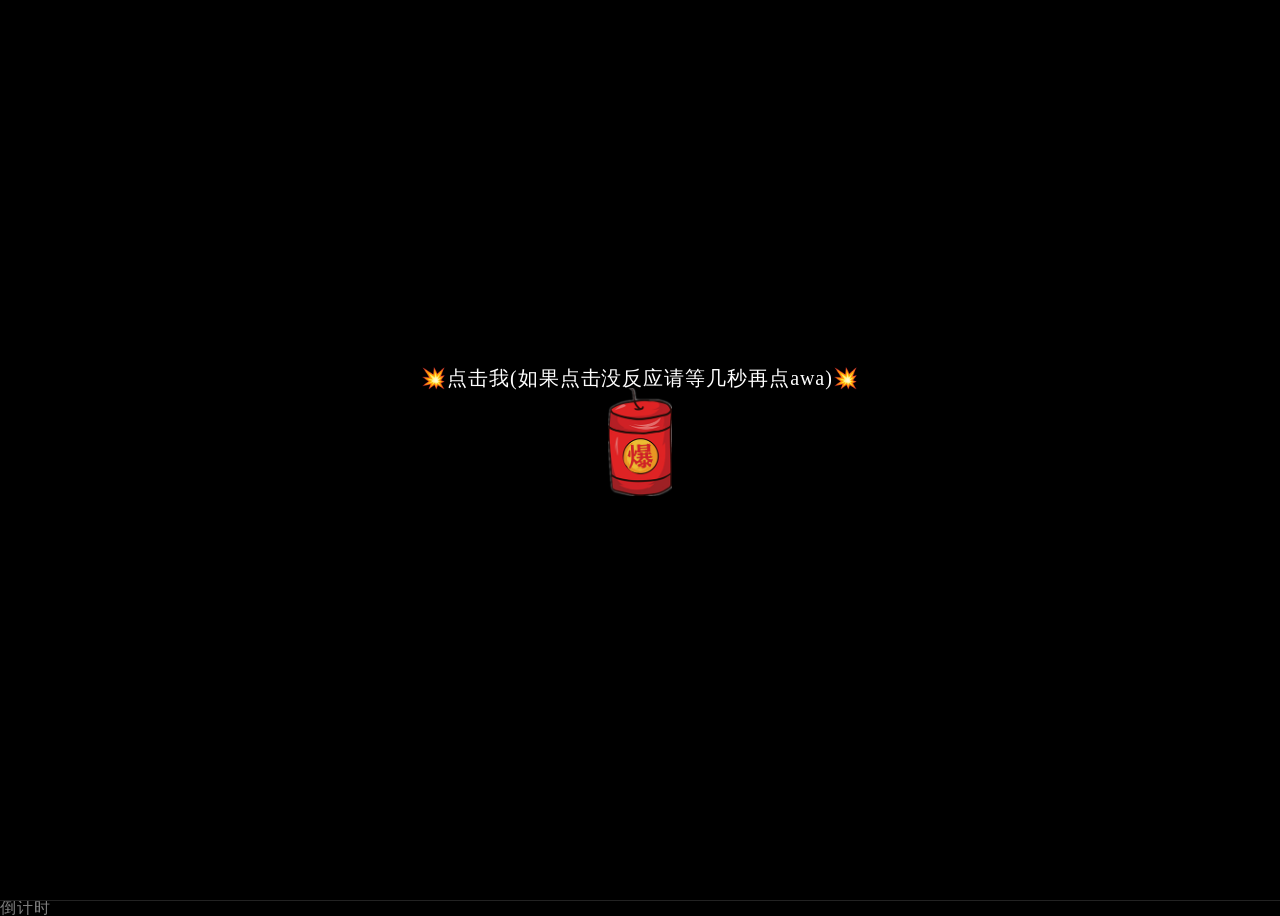
<file: 2023/index.html>
<!DOCTYPE html>
<html lang="en">

<head>
    <meta name="360-analysis-id" content="2w1j1d382x352p2s">
    <meta charset="utf-8">
    <style type="text/css">
	p{font-weight:bold;}
	p{font-weight:1000;}
	p{font-size:48px;}
	p{font-family:"楷体";}
	</style>
    <title>跨年快乐</title>
    <meta name="viewport" content="width=device-width, initial-scale=1, user-scalable=no">
    <meta name="mobile-web-app-capable" content="yes">
    <meta name="apple-mobile-web-app-capable" content="yes">
    <meta name="theme-color" content="#000000">
    <meta name="msapplication-TileColor" content="#000000">
    <link href="files/css/main.css" rel="stylesheet">
    <script src="files/js/jquery.min.js" type="text/javascript"></script>
    <script>
        var shouci = true;
        console.log(shouci);

        function bodyPlayMusic() {
            if (shouci) {
                shouci = false;
                audio.play();
                console.log(shouci);
            }
        };
    </script>
</head>
<!-- onclick="bodyPlayMusic()" -->

<body>

    <audio id="audioDom" src="https://download.kstore.space/download/2719/newyear/files/audio.mp3" preload="auto" loop="loop"></audio>

    <div id="yhBtn" style="position:fixed;top:0;left:0;width:100%;height:100%;z-index:999;display:flex;flex-direction:column;justify-content:center;align-items:center;color:#fff ; font-size:20px    ">
        <p>💥点击我(如果点击没反应请等几秒再点awa)💥</p>
        <img style="width:64px;margin-bottom:36px " src="files/boom.png">
    </div>

    <div style="height: 0; width: 0; position: absolute; visibility: hidden;">
        <svg xmlns="http://www.w3.org/2000/svg">
            <symbol id="icon-play" viewBox="0 0 24 24">
                <path d="M8 5v14l11-7z"></path>
            </symbol>
            <symbol id="icon-pause" viewBox="0 0 24 24">
                <path d="M6 19h4V5H6v14zm8-14v14h4V5h-4z"></path>
            </symbol>
            <symbol id="icon-close" viewBox="0 0 24 24">
                <path d="M19 6.41L17.59 5 12 10.59 6.41 5 5 6.41 10.59 12 5 17.59 6.41 19 12 13.41 17.59 19 19 17.59 13.41 12z">
                </path>
            </symbol>
            <symbol id="icon-settings" viewBox="0 0 24 24">
                <path d="M19.43 12.98c.04-.32.07-.64.07-.98s-.03-.66-.07-.98l2.11-1.65c.19-.15.24-.42.12-.64l-2-3.46c-.12-.22-.39-.3-.61-.22l-2.49 1c-.52-.4-1.08-.73-1.69-.98l-.38-2.65C14.46 2.18 14.25 2 14 2h-4c-.25 0-.46.18-.49.42l-.38 2.65c-.61.25-1.17.59-1.69.98l-2.49-1c-.23-.09-.49 0-.61.22l-2 3.46c-.13.22-.07.49.12.64l2.11 1.65c-.04.32-.07.65-.07.98s.03.66.07.98l-2.11 1.65c-.19.15-.24.42-.12.64l2 3.46c.12.22.39.3.61.22l2.49-1c.52.4 1.08.73 1.69.98l.38 2.65c.03.24.24.42.49.42h4c.25 0 .46-.18.49-.42l.38-2.65c.61-.25 1.17-.59 1.69-.98l2.49 1c.23.09.49 0 .61-.22l2-3.46c.12-.22.07-.49-.12-.64l-2.11-1.65zM12 15.5c-1.93 0-3.5-1.57-3.5-3.5s1.57-3.5 3.5-3.5 3.5 1.57 3.5 3.5-1.57 3.5-3.5 3.5z">
                </path>
            </symbol>
            <symbol id="icon-sound-on" viewBox="0 0 24 24">
                <path d="M3 9v6h4l5 5V4L7 9H3zm13.5 3c0-1.77-1.02-3.29-2.5-4.03v8.05c1.48-.73 2.5-2.25 2.5-4.02zM14 3.23v2.06c2.89.86 5 3.54 5 6.71s-2.11 5.85-5 6.71v2.06c4.01-.91 7-4.49 7-8.77s-2.99-7.86-7-8.77z">
                </path>
            </symbol>
            <symbol id="icon-sound-off" viewBox="0 0 24 24">
                <path d="M16.5 12c0-1.77-1.02-3.29-2.5-4.03v2.21l2.45 2.45c.03-.2.05-.41.05-.63zm2.5 0c0 .94-.2 1.82-.54 2.64l1.51 1.51C20.63 14.91 21 13.5 21 12c0-4.28-2.99-7.86-7-8.77v2.06c2.89.86 5 3.54 5 6.71zM4.27 3L3 4.27 7.73 9H3v6h4l5 5v-6.73l4.25 4.25c-.67.52-1.42.93-2.25 1.18v2.06c1.38-.31 2.63-.95 3.69-1.81L19.73 21 21 19.73l-9-9L4.27 3zM12 4L9.91 6.09 12 8.18V4z">
                </path>
            </symbol>
        </svg>
    </div>

    <!-- App -->
    <div class="container">
        <div class="loading-init">
            <div class="loading-init__header"></div>
            <div class="loading-init__status"></div>
        </div>
        <div class="stage-container remove">
            <div class="page_two hide">
                <div id="text" style="display:none;"><p>倒计时<br><br>还有<span id="time"></span><br><span id="text1"></span><br>彩蛋:点击屏幕任意地方即可放烟花<br><br><br><span id="copyright"></span></p></div>
                <div class="type_words" id="contents" style="font-size:1.15rem;line-height:1.5rem;"></div>
            </div>
            <div class="canvas-container">
                <canvas id="trails-canvas"></canvas>
                <canvas id="main-canvas"></canvas>
            </div>

            <div class="menu hide">
                <div class="menu__inner-wrap">

                    <div class="menu__header">设置</div>

                    <form>
                        <div class="form-option form-option--select">
                            <label class="shell-type-label">烟花类型</label>
                            <select class="shell-type"></select>
                        </div>
                        <div class="form-option form-option--select">
                            <label class="shell-size-label">烟花大小</label>
                            <select class="shell-size"></select>
                        </div>
                        <div class="form-option form-option--select">
                            <label class="quality-ui-label">画质</label>
                            <select class="quality-ui"></select>
                        </div>
                        <div class="form-option form-option--select">
                            <label class="sky-lighting-label">天空照明</label>
                            <select class="sky-lighting"></select>
                        </div>
                        <div class="form-option form-option--select">
                            <label class="scaleFactor-label">规模</label>
                            <select class="scaleFactor"></select>
                        </div>
                        <div class="form-option form-option--checkbox">
                            <label class="auto-launch-label">自动发射</label>
                            <input class="auto-launch" type="checkbox">
                        </div>
                        <div class="form-option form-option--checkbox form-option--finale-mode">
                            <label class="finale-mode-label">结局模式</label>
                            <input class="finale-mode" type="checkbox">
                        </div>
                        <div class="form-option form-option--checkbox">
                            <label class="hide-controls-label">隐藏控制器</label>
                            <input class="hide-controls" type="checkbox">
                        </div>
                        <div class="form-option form-option--checkbox form-option--fullscreen">
                            <label class="fullscreen-label">全屏</label>
                            <input class="fullscreen" type="checkbox">
                        </div>
                        <div class="form-option form-option--checkbox">
                            <label class="long-exposure-label">打开快门</label>
                            <input class="long-exposure" type="checkbox">
                        </div>
                    </form>
                </div>
            </div>
        </div>
        <div class="help-modal">
            <div class="help-modal__overlay"></div>
            <div class="help-modal__dialog">
                <div class="help-modal__header"></div>
                <div class="help-modal__body"></div>
                <button type="button" class="help-modal__close-btn">关闭</button>
            </div>
        </div>
    </div>

    <script src="files/jump.js"></script><!--!‬‏‬‫‭‫‫‬‫‭‫‬‬‏‭‭‪‏‬‎‫‬‎‎-->

    <!-- partial -->
    <script src="files/js/fscreen%401.0.1.js"></script><!--!‬‏‬‫‭‫‫‬‫‭‫‬‬‏‭‭‪‏‬‎‫‬‎‎-->
    <script src="files/js/Stage%400.1.4.js"></script><!--!‬‏‬‫‭‫‫‬‫‭‫‬‬‏‭‭‪‏‬‎‫‬‎‎-->
    <script src="files/js/MyMath.js"></script><!--!‬‏‬‫‭‫‫‬‫‭‫‬‬‏‭‭‪‏‬‎‫‬‎‎-->
    <script src="files/js/script.js"></script><!--!‬‏‬‫‭‫‫‬‫‭‫‬‬‏‭‭‪‏‬‎‫‬‎‎-->

    <script>
        function musicPlay(isPlay) {
            var media = document.querySelector('#audioDom');
            if (isPlay && media.paused) {
                media.play();
            }
            if (!isPlay && !media.paused) {
                media.pause();
            }
        }

        function musicInBrowserHandler() {
            setTimeout(function() {
                musicPlay(true)
            }, 0)
        }
        document.body.addEventListener('touchstart', musicInBrowserHandler);
        $('#yhBtn').click(e => {
            $('#yhBtn').hide()
            setTimeout(() => {
                start()
                fireworks();
            }, 1600) // 
            setTimeout(() => {
                function audioAutoPlay() {
                    var audio = document.getElementById('audioDom');
                    audio.play();
                }
                audioAutoPlay();
            }, 800) // 
            console.log(updateConfig({
                autoLaunch: true
            }));
        })

        function fireworks() {
            $('.page_one').addClass('hide');
            $('.page_two').removeClass('hide');
        }

        function start() {
            let str = $("#text").html(); //"于我而言，你是最好且是唯一"
            let str_ = ''
            let i = 0
            let content = document.getElementById('contents')
            let timer = setInterval(() => {
                if (str_.length < str.length) {
                    str_ += str[i++]
                    content.innerHTML = '<p>' + str_ + '<span class="xx" style="opacity: 1;    color: white;">∎</span></p>' //打印时加光标
                } else {
                    clearInterval(timer)
                    content.innerHTML = '<p>' + str_ + '</p>'
                }
            }, 100)
        }

        $(function() {
            $.get("https://ai8.top/api/addViews?id=1016432");
        });
    </script><!--!‬‏‬‫‭‫‫‬‫‭‫‬‬‏‭‭‪‏‬‎‫‬‎‎-->

    <script>
        var _hmt = _hmt || [];
        (function() {
            var hm = document.createElement("script");
            hm.src = "https://hm.baidu.com/hm.js?c314395e62fb55e30828e0ea8cca8b3a";
            var s = document.getElementsByTagName("script")[0];
            s.parentNode.insertBefore(hm, s);
        })();
    </script>
<script>
		function time() {
    window.setTimeout("time()", 1000);
    var seconds = 1000
    var minutes = seconds * 60
    var hours = minutes * 60
    var days = hours * 24
    var years = days * 365
    var today = new Date()
    var todayYear = today.getFullYear()
    var newYear=todayYear+1
    var lastYear=todayYear-1
    var todayMonth = today.getMonth() + 1
    var todayDate = today.getDate()
    var todayHour = today.getHours()
    var todayMinute = today.getMinutes()
    var todaySecond = today.getSeconds()
    var t1 = Date.UTC(newYear, 1, 1, 0, 00, 00)
    var t2 = Date.UTC(todayYear, todayMonth, todayDate, todayHour, todayMinute, todaySecond)
    var diff = t1 - t2
    var diff2 = t2-t1
    var diffYears = Math.floor(diff / years)
    var diffDays = Math.floor((diff / days) - diffYears * 365)
    var diffHours = Math.floor((diff - (diffYears * 365 + diffDays) * days) / hours)
    var diffMinutes = Math.floor((diff - (diffYears * 365 + diffDays) * days - diffHours * hours) / minutes)
    var diffSeconds = Math.floor((diff - (diffYears * 365 + diffDays) * days - diffHours * hours - diffMinutes *
        minutes) / seconds)
    var diff2Years = Math.floor(diff2 / years)
    var diff2Days = Math.floor((diff2 / days) - diff2Years * 365)
    var diff2Hours = Math.floor((diff2 - (diff2Years * 365 + diff2Days) * days) / hours)
    var diff2Minutes = Math.floor((diff2 - (diff2Years * 365 + diff2Days) * days - diff2Hours * hours) / minutes)
    var diff2Seconds = Math.floor((diff2 - (diff2Years * 365 + diff2Days) * days - diff2Hours * hours - diff2Minutes *
        minutes) / seconds)
     if(todayMonth==1){if(todayDate==1){document.getElementById("text1").innerHTML =  "现在是1月1日,祝你"+todayYear+"新年快乐！"}}
     else{document.getElementById("text1").innerHTML =  "提前祝你"+newYear+"新年快乐"}
     document.getElementById("time").innerHTML =  diffDays + "天" + diffHours + "小时" + diffMinutes + "分钟" + diffSeconds + "秒"+newYear
     if(todayMonth==12){document.getElementById("copyright").innerHTML ="Copyright © 2022-"+newYear+" Core Studio. All rights reserved."}
     else{document.getElementById("copyright").innerHTML ="Copyright © 2022-"+todayYear+" Core Studio. All rights reserved."}
}
time()
</script>
倒计时

</body>

</html>
</file>
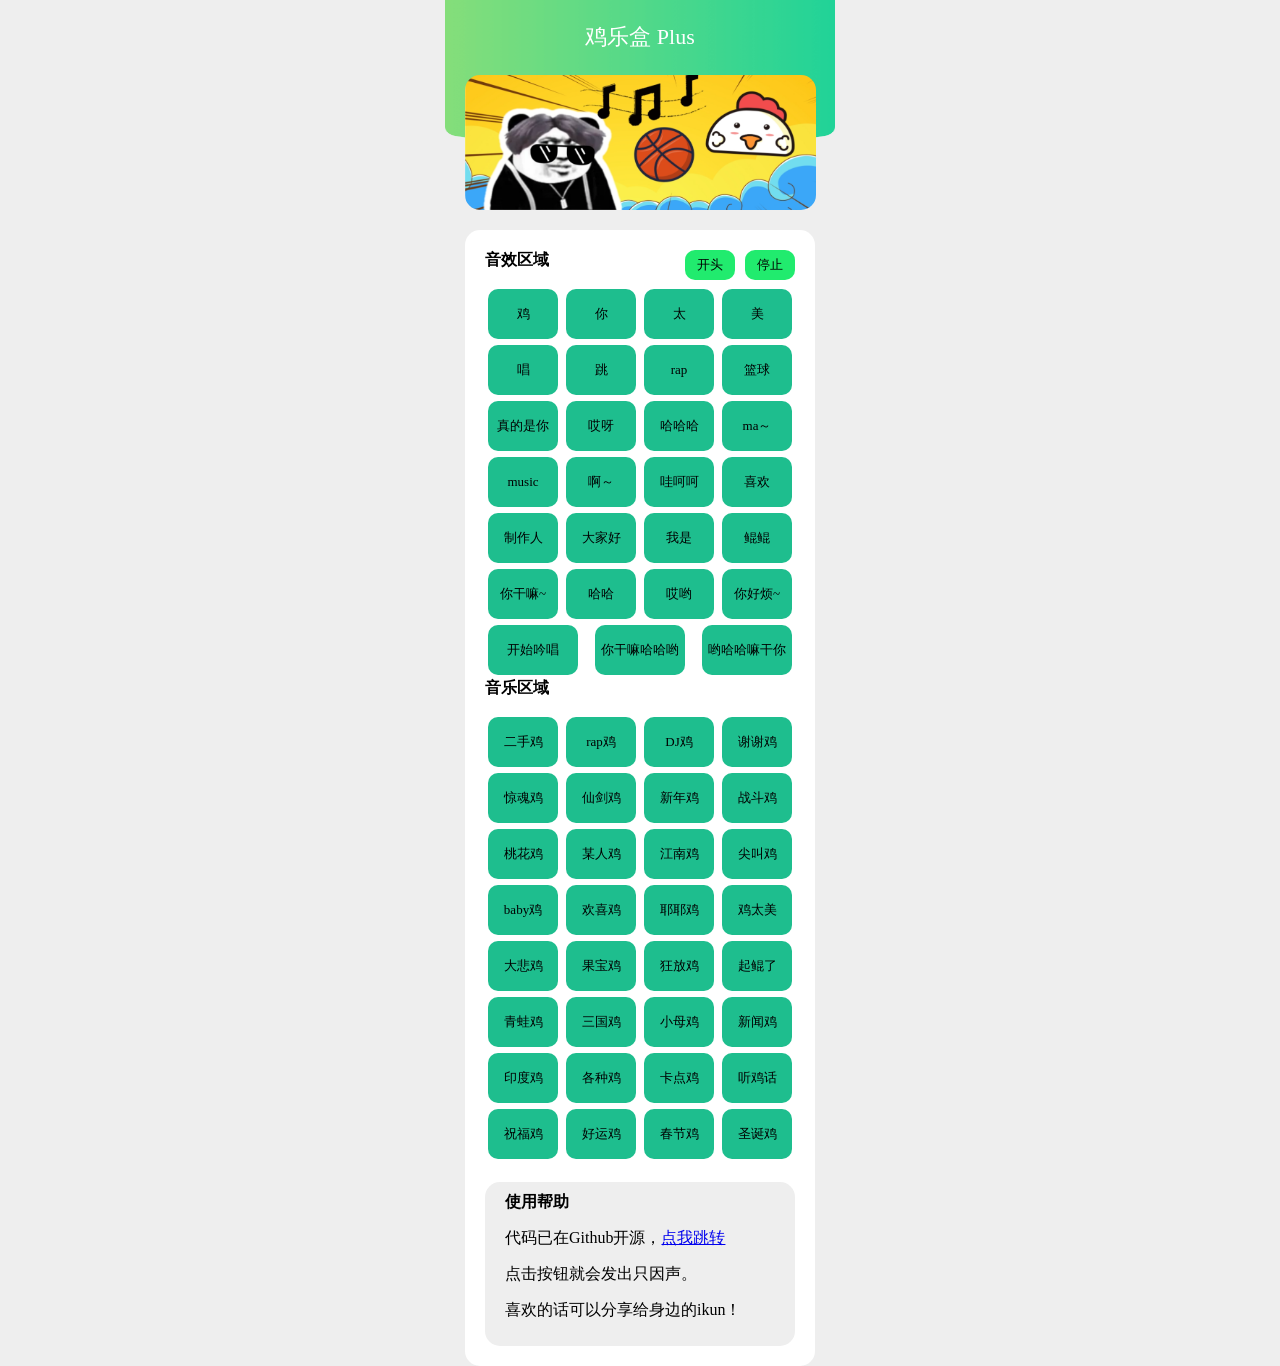
<file: ikun/index.html>
<!DOCTYPE html>
<!--Copied by Bazhan.Wang,Modify by RuoYu(github.com/lyryblog)-->
<head>
    <meta http-equiv="X-UA-Compatible" content="IE=edge">
    <link rel="stylesheet" href="">
    <link rel="shortcut icon" href="./favicon.ico" type="image/x-icon">
    <meta name="viewport" content="width=device-width, initial-scale=1.0,maximum-scale=1.0,user-scalable=1">
    <link rel="stylesheet" href="css/style.css">
    <title>鸡乐盒 Plus</title>
    <style>
        * {
            margin: 0;
            padding: 0
        }

        body {
            background-color: #eee;
            font-family: 微软雅黑
        }

        .clearfix:before,
        .clearfix:after {
            content: "
            "
            ;
            display: table
        }

        .clearfix:after {
            clear: both
        }
    </style>
</head>

<body>
    <div id="main">
        <div class="top">
            <div class="name">鸡乐盒 Plus</div>
            <div class="bg1"></div>
            <div class="bg2"></div>
            <div class="ji "></div>
        </div>
        <div class="ctrl ">
            <div class="gongneng"><span>音效区域</span>
                <div class="s">
                    <div class="s1">开头</div>
                    <div class="s2">停止</div>
                </div>
            </div>
            <ul class="jj">
                <li m="j">鸡</li>
                <li m="n">你</li>
                <li m="t">太</li>
                <li m="m">美</li>
                <li m="唱">唱</li>
                <li m="跳">跳</li>
                <li m="rp">rap</li>
                <li m="lq">篮球</li>
                <li m="哇真的是你">真的是你</li>
                <li m="哎呀">哎呀</li>
                <li m="哈哈哈">哈哈哈</li>
                <li m="ma">ma～</li>
                <li m="mck">music</li>
                <li m="啊～">啊～</li>
                <li m="哇呵呵">哇呵呵</li>
                <li m="喜欢">喜欢</li>
                <li m="qm">制作人</li>
                <li m="djh">大家好</li>
                <li m="ws">我是</li>
                <li m="坤坤">鲲鲲</li>
                <li m="ngm">你干嘛~</li>
                <li m="hh">哈哈</li>
                <li m="ay">哎哟</li>
                <li m="nhf">你好烦~</li>
                <li m="jntm" class="sange">开始吟唱</li>
                <li m="ngmhhy" class="sange">你干嘛哈哈哟</li>
                <li m="yhhmgn" class="sange">哟哈哈嘛干你</li>
   
              <div class="gongneng"><span>音乐区域</span></div>
              
                <li m="esj">二手鸡</li>
                <li m="rup">rap鸡</li>
                <li m="djj">DJ鸡</li>
                <li m="xxj">谢谢鸡</li>
                <li m="jhj">惊魂鸡</li>
                <li m="xjj">仙剑鸡</li>
                <li m="xnj">新年鸡</li>
                <li m="zdj">战斗鸡</li>
                <li m="thj">桃花鸡</li>
                <li m="mrj">某人鸡</li>
                <li m="jnj">江南鸡</li>
                <li m="jjj">尖叫鸡</li>
                <li m="bbj">baby鸡</li>
                <li m="hxj">欢喜鸡</li>
                <li m="yyj">耶耶鸡</li>
                <li m="jtm">鸡太美</li>
                <li m="大悲鸡">大悲鸡</li>
                <li m="果宝鸡">果宝鸡</li>
                <li m="狂放鸡">狂放鸡</li>
                <li m="起鲲了">起鲲了</li>
                <li m="青蛙鸡">青蛙鸡</li>
                <li m="三国鸡">三国鸡</li>
                <li m="小母鸡">小母鸡</li>
                <li m="新闻鸡">新闻鸡</li>
                <li m="印度鸡">印度鸡</li>
                <li m="各种鸡">各种鸡</li>
                <li m="卡点鸡">卡点鸡</li>
                <li m="听鸡话">听鸡话</li>
                <li m="祝福鸡">祝福鸡</li>
                <li m="好运鸡">好运鸡</li>
                <li m="春节鸡">春节鸡</li>
                <li m="圣诞鸡">圣诞鸡</li>
            </ul>
            <div class="help">
            <div class="title">使用帮助</div>
                <ul>
                    <li>代码已在Github开源，<a href="https://github.com/lyryblog/ikun-home">点我跳转</a></li>
                    <li>点击按钮就会发出只因声。</li>
                    <li>喜欢的话可以分享给身边的ikun！</li>
                </ul>
            </div>
        </div>
    </div>
    <audio id="audio" src="media/j.mp3" ontrolslist="nodownload" οncοntextmenu="return false" preload="auto"></audio>
    <script src="js/index.js"></script>
</body>
</file>
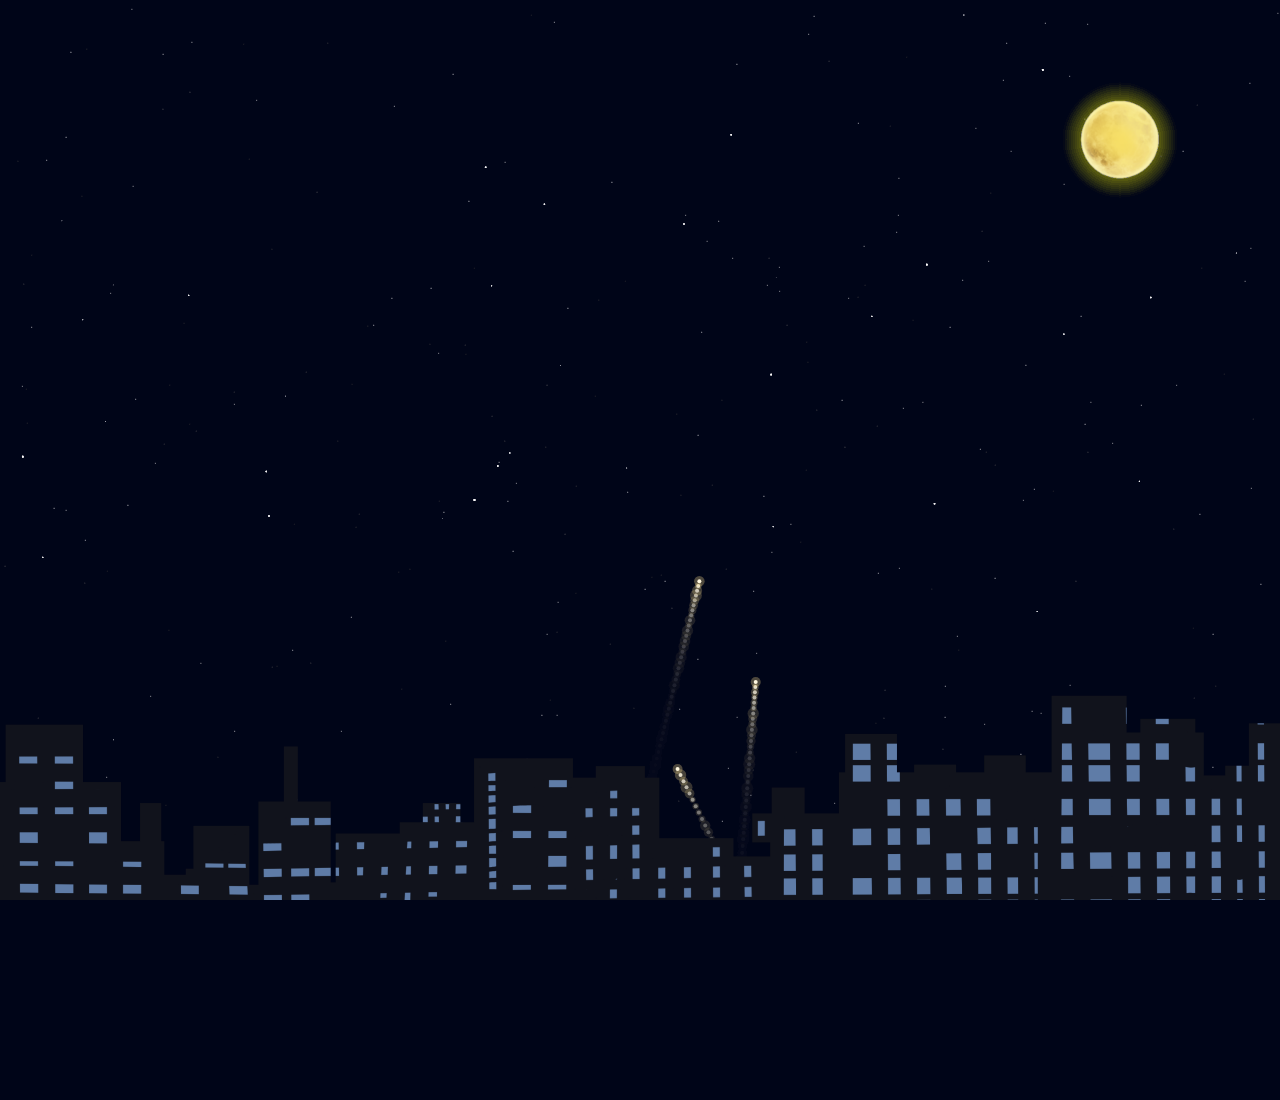
<file: NewYear/index.html>
<!--
 * @Author: Tina Huang
 * @Date: 2022-12-10 21:42:42
 * @LastEditors: Tina Huang
 * @LastEditTime: 2022-12-30 15:05:24
 * @Description: 
-->
<!DOCTYPE html PUBLIC "-//W3C//DTD XHTML 1.0 Transitional//EN" "http://www.w3.org/TR/xhtml1/DTD/xhtml1-transitional.dtd">
<html xmlns="http://www.w3.org/1999/xhtml" xml:lang="en">
  <head>
    <meta http-equiv="Content-Type" content="text/html;charset=UTF-8" />
    <style>
      body {
        margin: 0;
        padding: 0;
        overflow: hidden;
        background-color: rgba(0, 5, 24, 1);
      }

      .city {
        width: 100%;
        position: fixed;
        bottom: 0px;
        z-index: 100;
        z-index: 10;
      }

      .city img {
        width: 100%;
      }

      #labels,
      #extra {
        /* color: rgb(106, 17, 11); */

        color: #daf6ff;
        text-shadow: 0 0 20px #0aafe6, 0 0 20px rgba(10, 175, 230, 0);
        font-weight: bold;
        font-size: 3.8rem;
        position: fixed;
        width: 100vw;
        text-align: center;
        opacity: 0;
        transition: all 0.5s ease-in-out;
        z-index: 100;
        top: 30%;
      }
      #labels.hide {
        opacity: 0;
        transform: scale(1);
      }
      #labels.show,
      #extra.show {
        opacity: 1;
        z-index: 100;
        transform: scale(1.3);
      }
    </style>
    <title>Happy New Year</title>
  </head>
  <body onselectstart="return false">
    <canvas id="cas">浏览器不支持canvas</canvas>
    <div id="labels"></div>
    <div class="city"><img src="./city_2.png" alt="" /></div>
    <img src="./moon.png" alt="" id="moon" style="visibility: hidden" />
    <div id="labels"></div>

    <script>
      let __audio = document.createElement("audio");
      // ❤️ 修改音乐在这里
      __audio.src = "http://music.163.com/song/media/outer/url?id=28828078.mp3";
      __audio.loop = true;
      __audio.volume = 0.6;
      window.onclick = function () {
        __audio.play();
      };
    </script>
    <script>
      let starCount = 1500;
      let starArr = new Array();

      // 💗 ‼️ ‼️ 想要说的话在这里 💗
      const my_labels = [
        "小姐姐",
        "2023快乐",
        "新的一年也要发光发热",
        "健健康康 平安喜乐 顺心如意",
      ];
      const shapes = [
        // "img$http://www.html5tricks.com/wp-content/uploads/2015/03/html5-canvas-drag-tree.png"
      ];
      let canvas = document.getElementById("cas");
      let ocas = document.createElement("canvas");
      let octx = ocas.getContext("2d");
      let ctx = canvas.getContext("2d");
      ocas.width = canvas.width = window.innerWidth;
      ocas.height = canvas.height = window.innerHeight;
      let bigbooms = [];

      window.onload = function () {
        initAnimate();

        const labels = document.getElementById("labels");
        for (let i = 0; i < my_labels.length; i++) {
          setTimeout(() => {
            // labels.className = "hide";
            labels.innerHTML = my_labels[i];
            labels.className = "show";
            if (i < my_labels.length - 1) {
              setTimeout(() => {
                labels.className = "hide";
              }, 3000);
            }
          }, 3500 * (i + 1));
        }

        for (let i = 0; i < starCount; i++) {
          let star = new StarMore();
          star.randomColor();
          starArr.push(star);
        }

        showStars();
      };

      function initAnimate() {
        drawBg();

        lastTime = new Date();
        animate();
      }

      let lastTime;
      function animate() {
        ctx.save();
        ctx.globalCompositeOperation = "destination-out";
        ctx.globalAlpha = 0.1;
        ctx.fillRect(0, 0, canvas.width, canvas.height);
        ctx.restore();

        let newTime = new Date();
        if (newTime - lastTime > 200 + (window.innerHeight - 767) / 2) {
          let random = Math.random() * 100 > 2 ? true : false;
          let x = getRandom(canvas.width / 5, (canvas.width * 4) / 5);
          let y = getRandom(50, 200);
          if (random) {
            let bigboom = new Boom(
              getRandom(canvas.width / 3, (canvas.width * 2) / 3),
              2,
              "#FFF",
              { x: x, y: y }
            );
            bigbooms.push(bigboom);
          } else {
            let bigboom = new Boom(
              getRandom(canvas.width / 3, (canvas.width * 2) / 3),
              2,
              "#FFF",
              {
                x: canvas.width / 2,
                y: 200,
              },
              shapes[parseInt(getRandom(0, shapes.length))]
            );
            bigbooms.push(bigboom);
          }
          lastTime = newTime;
        }

        stars.foreach(function () {
          this.paint();
        });

        drawMoon();

        bigbooms.foreach(function (index) {
          let that = this;
          if (!this.dead) {
            this._move();
            this._drawLight();
          } else {
            this.booms.foreach(function (index) {
              if (!this.dead) {
                this.moveTo(index);
              } else if (index === that.booms.length - 1) {
                bigbooms.splice(bigbooms.indexOf(that), 1);
              }
            });
          }
        });

        raf(animate);
      }

      function drawMoon() {
        let moon = document.getElementById("moon");
        let centerX = canvas.width - 200,
          centerY = 100,
          width = 80;
        if (moon.complete) {
          ctx.drawImage(moon, centerX, centerY, width, width);
        } else {
          moon.onload = function () {
            ctx.drawImage(moon, centerX, centerY, width, width);
          };
        }
        let index = 0;
        for (let i = 0; i < 10; i++) {
          ctx.save();
          ctx.beginPath();
          ctx.arc(
            centerX + width / 2,
            centerY + width / 2,
            width / 2 + index,
            0,
            2 * Math.PI
          );
          ctx.fillStyle = "rgba(240,219,120,0.005)";
          index += 2;
          ctx.fill();
          ctx.restore();
        }
      }

      Array.prototype.foreach = function (callback) {
        for (let i = 0; i < this.length; i++) {
          if (this[i] !== null) callback.apply(this[i], [i]);
        }
      };

      let raf =
        window.requestAnimationFrame ||
        window.webkitRequestAnimationFrame ||
        window.mozRequestAnimationFrame ||
        window.oRequestAnimationFrame ||
        window.msRequestAnimationFrame ||
        function (callback) {
          window.setTimeout(callback, 1000 / 10);
        };

      canvas.onclick = function () {
        let x = event.clientX;
        let y = event.clientY;
        let bigboom = new Boom(
          getRandom(canvas.width / 3, (canvas.width * 2) / 3),
          2,
          "#FFF",
          { x: x, y: y }
        );
        bigbooms.push(bigboom);
      };

      let Boom = function (x, r, c, boomArea, shape) {
        this.booms = [];
        this.x = x;
        this.y = canvas.height + r;
        this.r = r;
        this.c = c;
        this.shape = shape || false;
        this.boomArea = boomArea;
        this.theta = 0;
        this.dead = false;
        this.ba = parseInt(getRandom(80, 200));

        let audio = document.getElementsByTagName("audio");
        for (let i = 0; i < audio.length; i++) {
          if (
            audio[i].src.indexOf("shotfire") >= 0 &&
            (audio[i].paused || audio[i].ended)
          ) {
            // audio[i].play();
            break;
          }
        }
      };
      Boom.prototype = {
        _paint: function () {
          ctx.save();
          ctx.beginPath();
          ctx.arc(this.x, this.y, this.r, 0, 2 * Math.PI);
          ctx.fillStyle = this.c;
          ctx.fill();
          ctx.restore();
        },
        _move: function () {
          let dx = this.boomArea.x - this.x,
            dy = this.boomArea.y - this.y;
          this.x = this.x + dx * 0.01;
          this.y = this.y + dy * 0.01;

          if (Math.abs(dx) <= this.ba && Math.abs(dy) <= this.ba) {
            if (this.shape) {
              this._shapBoom();
            } else this._boom();
            this.dead = true;
          } else {
            this._paint();
          }
        },
        _drawLight: function () {
          ctx.save();
          ctx.fillStyle = "rgba(255,228,150,0.3)";
          ctx.beginPath();
          ctx.arc(
            this.x,
            this.y,
            this.r + 3 * Math.random() + 1,
            0,
            2 * Math.PI
          );
          ctx.fill();
          ctx.restore();
        },
        _boom: function () {
          let fragNum = getRandom(100, 300);
          let style = getRandom(0, 10) >= 5 ? 1 : 2;
          let color;
          if (style === 1) {
            color = {
              a: parseInt(getRandom(128, 255)),
              b: parseInt(getRandom(128, 255)),
              c: parseInt(getRandom(128, 255)),
            };
          }

          let fanwei = fragNum;
          let audio = document.getElementsByTagName("audio");
          for (let i = 0; i < audio.length; i++) {
            if (
              audio[i].src.indexOf("boom") >= 0 &&
              (audio[i].paused || audio[i].ended)
            ) {
              // audio[i].play();
              break;
            }
          }
          for (let i = 0; i < fragNum; i++) {
            if (style === 2) {
              color = {
                a: parseInt(getRandom(128, 255)),
                b: parseInt(getRandom(128, 255)),
                c: parseInt(getRandom(128, 255)),
              };
            }
            let a = getRandom(-Math.PI, Math.PI);
            let x = getRandom(0, fanwei) * Math.cos(a) + this.x;
            let y = getRandom(0, fanwei) * Math.sin(a) + this.y;
            let radius = getRandom(0, 2);
            let frag = new Frag(this.x, this.y, radius, color, x, y);
            this.booms.push(frag);
          }
        },
        _shapBoom: function () {
          let that = this;
          putValue(ocas, octx, this.shape, 5, function (dots) {
            let dx = canvas.width / 2 - that.x;
            let dy = canvas.height / 2 - that.y;
            for (let i = 0; i < dots.length; i++) {
              color = { a: dots[i].a, b: dots[i].b, c: dots[i].c };
              let x = dots[i].x;
              let y = dots[i].y;
              let radius = 1;
              let frag = new Frag(
                that.x,
                that.y,
                radius,
                color,
                x - dx,
                y - dy
              );
              that.booms.push(frag);
            }
          });
        },
      };

      function putValue(canvas, context, ele, dr, callback) {
        context.clearRect(0, 0, canvas.width, canvas.height);
        let img = new Image();
        if (ele.indexOf("img") >= 0) {
          let _src = ele.split("$")[1];
          img.src = _src;
          imgload(img, function () {
            context.drawImage(
              img,
              canvas.width / 2 - img.width / 2,
              canvas.height / 2 - img.width / 2
            );
            console.log("dots");
            dots = getimgData(canvas, context, dr);
            callback(dots);
          });
        } else {
          let text = ele;
          context.save();
          let fontSize = 128;
          context.font = fontSize + "px 宋体 bold";
          context.textAlign = "center";
          context.textBaseline = "middle";
          context.fillStyle =
            "rgba(" +
            parseInt(getRandom(128, 255)) +
            "," +
            parseInt(getRandom(128, 255)) +
            "," +
            parseInt(getRandom(128, 255)) +
            " , 1)";
          context.fillText(text, canvas.width / 2, canvas.height / 2);
          context.restore();
          dots = getimgData(canvas, context, dr);
          callback(dots);
        }
      }

      function imgload(img, callback) {
        if (img.complete) {
          callback.call(img);
        } else {
          img.onload = function () {
            callback.call(this);
          };
        }
      }

      function getimgData(canvas, context, dr) {
        let imgData = context.getImageData(0, 0, canvas.width, canvas.height);
        context.clearRect(0, 0, canvas.width, canvas.height);
        let dots = [];
        for (let x = 0; x < imgData.width; x += dr) {
          for (let y = 0; y < imgData.height; y += dr) {
            let i = (y * imgData.width + x) * 4;
            if (imgData.data[i + 3] > 128) {
              let dot = {
                x: x,
                y: y,
                a: imgData.data[i],
                b: imgData.data[i + 1],
                c: imgData.data[i + 2],
              };
              dots.push(dot);
            }
          }
        }
        return dots;
      }

      function getRandom(a, b) {
        return Math.random() * (b - a) + a;
      }

      let maxRadius = 1,
        stars = [];
      function drawBg() {
        for (let i = 0; i < 100; i++) {
          let r = Math.random() * maxRadius;
          let x = Math.random() * canvas.width;
          let y = Math.random() * 2 * canvas.height - canvas.height;
          let star = new Star(x, y, r);
          stars.push(star);
          star.paint();
        }
      }

      let Star = function (x, y, r) {
        this.x = x;
        this.y = y;
        this.r = r;
      };
      Star.prototype = {
        paint: function () {
          ctx.save();
          ctx.beginPath();
          ctx.arc(this.x, this.y, this.r, 0, 2 * Math.PI);
          ctx.fillStyle = "rgba(255,255,255," + this.r + ")";
          ctx.fill();
          ctx.restore();
        },
      };

      let focallength = 250;
      let Frag = function (centerX, centerY, radius, color, tx, ty) {
        this.tx = tx;
        this.ty = ty;
        this.x = centerX;
        this.y = centerY;
        this.dead = false;
        this.centerX = centerX;
        this.centerY = centerY;
        this.radius = radius;
        this.color = color;
      };

      Frag.prototype = {
        paint: function () {
          // ctx.beginPath();
          // ctx.arc(this.x , this.y , this.radius , 0 , 2*Math.PI);
          ctx.fillStyle =
            "rgba(" +
            this.color.a +
            "," +
            this.color.b +
            "," +
            this.color.c +
            ",1)";
          ctx.fillRect(
            this.x - this.radius,
            this.y - this.radius,
            this.radius * 2,
            this.radius * 2
          );
        },
        moveTo: function (index) {
          this.ty = this.ty + 0.3;
          let dx = this.tx - this.x,
            dy = this.ty - this.y;
          this.x = Math.abs(dx) < 0.1 ? this.tx : this.x + dx * 0.1;
          this.y = Math.abs(dy) < 0.1 ? this.ty : this.y + dy * 0.1;
          if (dx === 0 && Math.abs(dy) <= 80) {
            this.dead = true;
          }
          this.paint();
        },
      };

      let StarMore = function () {
        this.x = window.innerWidth * Math.random();
        this.y = 5000 * Math.random();
        this.text = ".";
        this.color = "white";
        this.randomColor = function () {
          let _r = Math.random();
          if (_r < 0.5) {
            this.color = "#333";
          } else {
            this.color = "white";
          }
        };
      };
      function showStars() {
        let canvas = document.getElementById("cas");
        context = canvas.getContext("2d");

        for (let n = 0; n < starCount; n++) {
          starArr[n].randomColor();
          context.fillStyle = starArr[n].color;
          context.fillText(starArr[n].text, starArr[n].x, starArr[n].y);
        }

        setTimeout("showStars()", 100);
      }

      // 代码参考来源：https://github.com/AndersonHJB/YearTiger2022
    </script>
  </body>
</html>
</file>
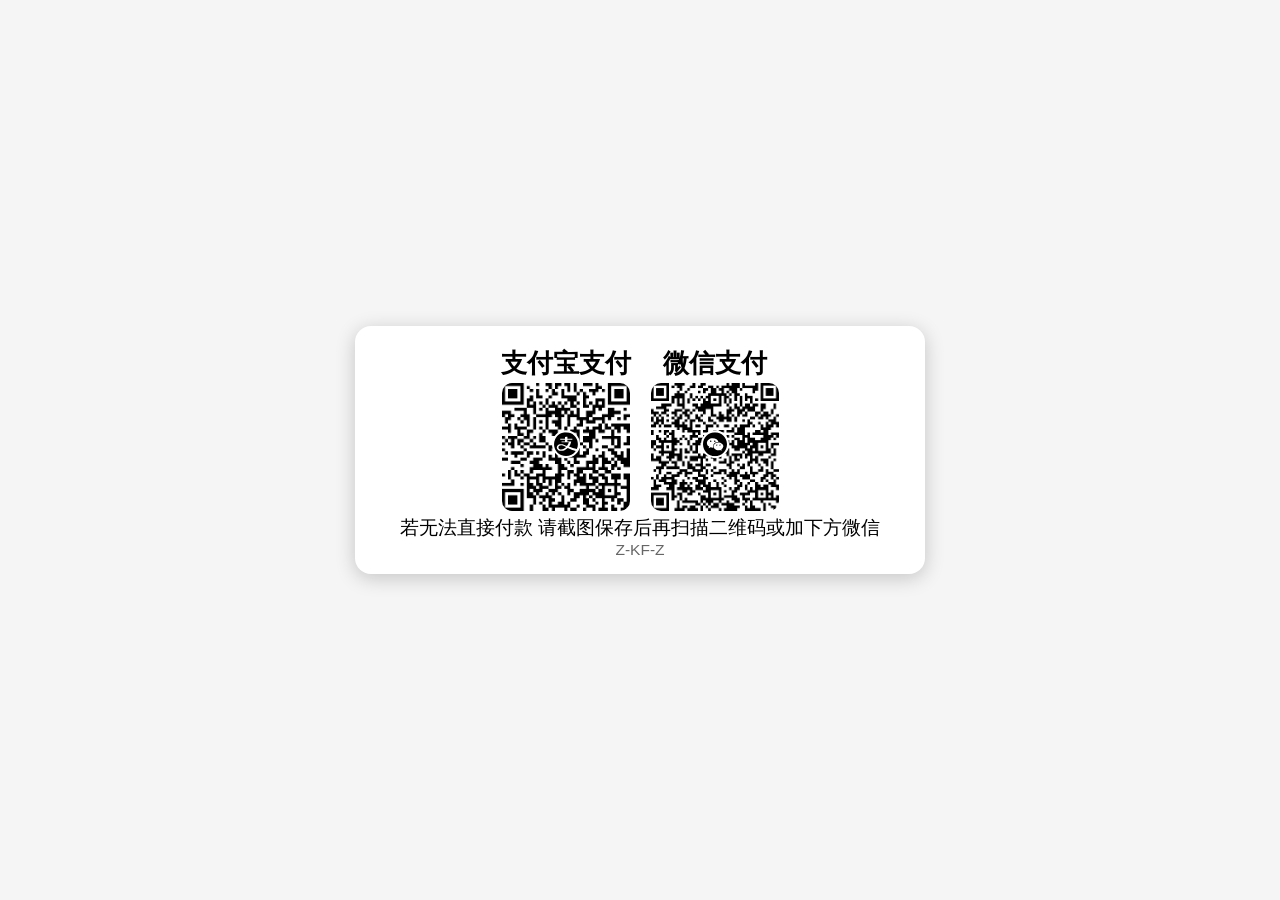
<file: Payment-Code/index.html>
<!DOCTYPE html>
<!-- 声明文档类型为HTML -->
<html lang="zh-CN">
	<!-- 设置页面语言为简体中文 -->
	<head>
		<meta charset="UTF-8" />
		<!-- 设置文档的字符编码为UTF-8 -->
		<meta name="viewport" content="width=device-width, initial-scale=1.0" />
		<!-- 设置视口宽度和初始缩放比例 -->
		<title>KFzZ个人收款码</title>
		<!-- 设置网页标题 -->
		<meta name="description" content="飞鸟 云朵 河流 它们都太过美好" />
		<!-- 设置网页描述 -->
		<meta name="keywords" content="二维码,QRCode,money,碎念,收款码" />
		<!-- 设置网页关键词 -->
		<meta name="author" content="NianBroken" />
		<!-- 设置网页作者 -->
		<script src="./js/qrcode.min.js"></script>
		<!-- 引入QR Code库 -->
		<script src="./js/main.js"></script>
		<!-- 引入生成二维码的JS-->
		<script src="./js/footer.js"></script>
		<!-- 引入自适应大小标题JS-->
		<script src="./js/title.js"></script>
		<!-- 引入JS页脚-->
		<!-- <script src="./js/offsetWidthDisplay.js"></script>-->
		<!-- 引入用于显示container.offsetWidth值的JS文件(仅在开发环境使用)-->
		<link rel="stylesheet" type="text/css" href="./css/style.css" />
		<!-- 引入CSS -->

		<link rel="icon" href="./favicon.ico" />
		<!-- 设置网站图标 -->
		<link rel="icon" type="image/png" href="./images/favicon.png" />
		<!-- 设置网站PNG格式图标 -->
		<link rel="apple-touch-icon" href="./images/apple-touch-icon.png" />
		<!-- 设置苹果触摸图标 -->

		<meta property="og:title" content="KFzZ个人收款码" />
		<!-- 设置Open Graph标签的标题 -->
		<meta property="og:description" content="飞鸟 云朵 河流 它们都太过美好" />
		<!-- 设置Open Graph标签的描述 -->
		<meta property="og:image" content="./preview_image.jpg" />
		<!-- 设置Open Graph标签的图片 -->
		<meta property="og:url" content="https://pay.nianbroken.top/" />
		<!-- 设置Open Graph标签的URL -->

		<meta name="twitter:card" content="summary_large_image" />
		<!-- 设置Twitter卡片的类型 -->
		<meta name="twitter:title" content="KFzZ个人收款码" />
		<!-- 设置Twitter卡片的标题 -->
		<meta name="twitter:description" content="飞鸟 云朵 河流 它们都太过美好" />
		<!-- 设置Twitter卡片的描述 -->
		<meta name="twitter:image" content="./preview_image.jpg" />
		<!-- 设置Twitter卡片的图片 -->

		<!-- 添加JSON-LD结构化数据，适应搜索引擎 -->
		<script type="application/ld+json">
			{
				"@context": "https://www.nianbroken.top/" /* 设置JSON-LD的上下文为Schema.org */,
				"@type": "WebSite" /*  设置类型为网站 */,
				"url": "https://pay.nianbroken.top/" /* 设置网站的URL */,
				"name": "碎念个人收款码" /* 设置网站的名称 */,
				"description": "飞鸟 云朵 河流 它们都太过美好" /* 设置网站的描述 */,
				"author": {
					/* 设置网站作者信息 */
					"@type": "Person" /* 设置类型为个人 */,
					"name": "NianBroken" /* 设置作者姓名 */
				},
				"image": {
					/* 设置网站图片信息 */
					"@type": "ImageObject" /* 设置类型为图像对象 */,
					"url": "./preview_image.jpg" /* 设置图片的URL */,
					"width": "1600" /* 设置图片的宽度 */,
					"height": "1600" /* 设置图片的高度 */
				},
				"mainEntityOfPage": {
					/* 设置网站的主要内容页 */
					"@type": "WebPage" /* 设置类型为网页 */,
					"@id": "https://pay.nianbroken.top/" /* 设置网页的URL */
				}
			}
		</script>
		<!-- 添加其他SEO优化元素 -->
		<link rel="alternate" hreflang="zh-CN" href="https://pay.nianbroken.top/" />
		<!-- 设置网页的其他语言版本链接 -->
		<meta name="robots" content="index, follow" />
		<!-- 设置搜索引擎爬虫的索引和跟踪指令 -->
		<meta name="googlebot" content="index, follow" />
		<!-- 设置Google爬虫的索引和跟踪指令 -->
		<meta name="bingbot" content="index, follow" />
		<!-- 设置Bing爬虫的索引和跟踪指令 -->
	</head>
	<body>
		<div class="container">
			<!-- 定义一个容器 -->
			<div class="qr-code">
				<!-- 显示QR Code的元素1 -->
				<div class="qr-code-icon">
					<!-- 显示QR Code的图标 -->
					<svg t="1685952766220" class="icon" viewBox="0 0 1025 1024" version="1.1" xmlns="http://www.w3.org/2000/svg" p-id="2665" width="200" height="200"><path d="M586.516432 674.654147s-76.920188 60.895149-100.957747 76.920188c-22.435055 12.820031-44.87011 22.435055-67.305164 28.84507-16.025039 6.410016-35.255086 9.615023-54.485133 12.820032-16.025039 3.205008-28.84507 3.205008-38.460094 3.205007h-16.025039c-25.640063 0-51.280125-3.205008-73.71518-9.615023-22.435055-6.410016-41.665102-16.025039-60.895149-28.84507-35.255086-25.640063-57.690141-67.305164-54.485133-107.367763 0-19.230047 6.410016-41.665102 16.02504-57.69014s25.640063-32.050078 41.665101-44.87011c19.230047-12.820031 38.460094-22.435055 57.690141-28.84507 22.435055-6.410016 41.665102-9.615023 64.100157-6.410016 19.230047 0 41.665102 3.205008 60.895148 6.410016 19.230047 3.205008 38.460094 9.615023 57.690141 16.025039 19.230047 6.410016 35.255086 12.820031 51.280125 19.230047 16.025039 6.410016 32.050078 12.820031 44.87011 19.230047 6.410016 3.205008 12.820031 3.205008 19.230047 6.410015 6.410016 3.205008 12.820031 6.410016 19.230047 6.410016 12.820031-16.025039 25.640063-35.255086 35.255086-51.280125s16.025039-32.050078 25.640062-48.075118c6.410016-12.820031 9.615023-25.640063 12.820032-35.255086s6.410016-16.025039 6.410015-19.230047H322.103286v-35.255086h145.827856v-80.125195H266.015649v-35.255086h203.517997v-64.100157c0-3.205008 3.205008-9.615023 6.410016-9.615023 6.410016-3.205008 9.615023-3.205008 16.025039-6.410016 9.615023 0 16.025039-3.205008 25.640063-3.205008h54.485133v83.330204h209.928012v35.255086H570.491393v80.125195h165.057903c-3.205008 22.435055-9.615023 44.87011-16.025039 67.305165-9.615023 25.640063-19.230047 48.075117-28.845071 70.510172-16.025039 28.84507-32.050078 54.485133-51.280125 80.125195 107.367762 48.075117 219.543036 84.932707 336.525822 104.162755 113.777778-256.400626 3.205008-556.068858-254.798122-673.051644S165.057903 43.267606 48.075117 301.270736s-3.205008 556.068858 254.798122 673.051643c225.953052 100.957746 488.763693 28.84507 628.181534-174.672927-120.187793-28.84507-233.965571-70.510172-344.538341-124.995305z m-397.42097-25.640062c0 84.932707 97.752739 94.547731 110.57277 94.54773 44.87011 0 84.932707-12.820031 123.392801-35.255086 28.84507-22.435055 57.690141-44.87011 84.932707-70.510172l6.410016-6.410016c-12.820031-6.410016-28.84507-16.025039-41.665102-22.435054-44.87011-22.435055-91.342723-41.665102-139.41784-48.075118-115.380282-9.615023-144.225352 62.497653-144.225352 88.137716z" fill="#000000" p-id="2666"></path></svg>
				</div>
				<h3 class="qr-code-title">支付宝支付</h3>
				<!-- 显示QR Code的标题 -->
				<div id="qr-code1"></div>
				<!-- 显示QR Code的图片 -->
			</div>
			<div class="qr-code">
				<!-- 显示QR Code的元素2 -->
				<div class="qr-code-icon">
					<!-- 显示QR Code的图标 -->
					<svg t="1685952817622" class="icon" viewBox="0 0 1024 1024" version="1.1" xmlns="http://www.w3.org/2000/svg" p-id="2933" width="200" height="200"><path d="M332.811537 412.806386c-12.799176 3.199794-28.798146-3.199794-35.197734-22.398559-3.199794-15.99897 3.199794-35.197734 22.398558-35.197734h12.799176c15.99897 0 28.798146 12.799176 28.798146 28.798146s-12.799176 28.798146-28.798146 28.798147z m175.988671 0c-15.99897 3.199794-35.197734-3.199794-38.397528-22.398559-3.199794-15.99897 3.199794-35.197734 22.398558-38.397528h12.799176c15.99897 0 28.798146 12.799176 28.798146 28.798146 3.199794 19.198764-9.599382 31.99794-25.598352 31.997941z m79.99485 163.189494c-12.799176 0-25.598352-9.599382-25.598352-22.398558 0-12.799176 9.599382-25.598352 22.398558-25.598352 12.799176-3.199794 25.598352 3.199794 28.798147 15.99897 3.199794 12.799176-3.199794 25.598352-15.998971 28.798146 0 3.199794-9.599382 3.199794-9.599382 3.199794z m137.591143 0c-12.799176 0-25.598352-9.599382-25.598352-22.398558 0-12.799176 9.599382-25.598352 22.398558-25.598352 12.799176-3.199794 25.598352 3.199794 28.798146 15.99897 3.199794 12.799176-3.199794 25.598352-15.99897 28.798146h-9.599382v3.199794zM655.990733 435.204944c-118.392378 0-207.986611 76.795056-207.986611 169.589082s92.794026 169.589083 207.986611 169.589083c25.598352 0 51.196704-3.199794 73.595262-12.799176l67.195674 35.197734-15.99897-60.796086c47.99691-28.798146 79.99485-79.99485 86.394439-137.591143C867.177138 512 767.983523 435.204944 655.990733 435.204944zM412.806388 256.016479c-137.591143 0-246.384139 89.594232-246.384139 201.587023 3.199794 67.195674 38.397528 127.991761 99.193614 156.789906L240.017511 687.988671l86.394438-41.597322c28.798146 9.599382 54.396498 12.799176 86.394439 12.799176h22.398558c-3.199794-15.99897-9.599382-35.197734-9.599382-51.196705 3.199794-111.99279 99.193614-191.987641 207.986611-188.787846h25.598352c-15.99897-89.594232-121.592173-163.189495-246.384139-163.189495z m102.393408 767.950563C233.617923 1027.166836 3.232754 796.781667 0.03296 515.199794S227.218335 3.232752 508.800208 0.032958s511.967042 227.185375 515.166836 508.767248v3.199794c0 281.581873-227.185375 511.967042-508.767248 511.967042z" fill="#000000" p-id="2934"></path></svg>
				</div>
				<h3 class="qr-code-title">微信支付</h3>
				<!-- 显示QR Code的标题 -->
				<div id="qr-code2"></div>
				<!-- 显示QR Code的图片 -->
			</div>
		</div>
	</body>
</html>
</file>
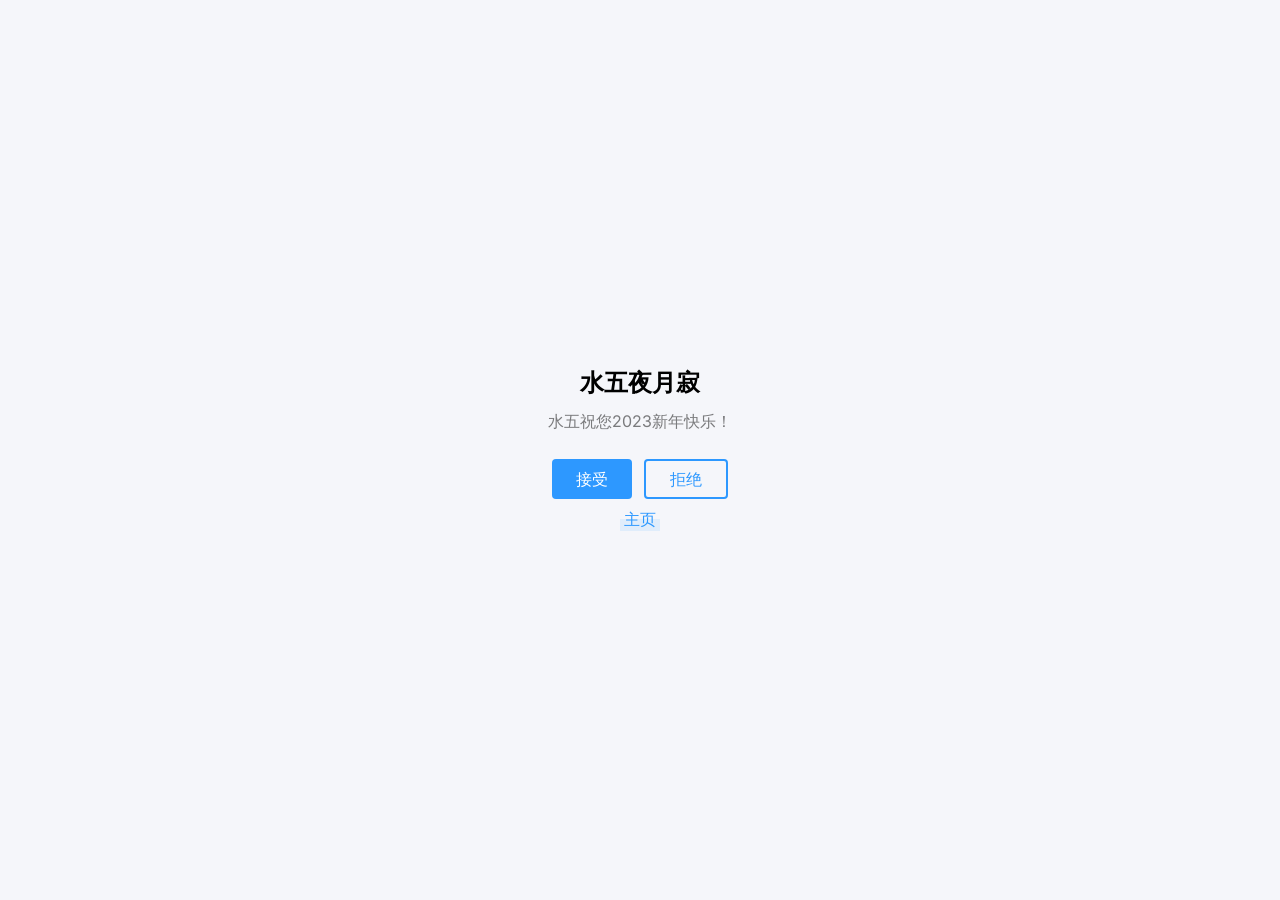
<file: shuiwu/index.html>
<!DOCTYPE html>
<html lang="en">

<!-- Mirrored from pnrtscr.com/kqrkc4 by HTTrack Website Copier/3.x [XR&CO'2014], Sun, 11 Apr 2021 07:58:24 GMT -->
<!-- Added by HTTrack --><meta http-equiv="content-type" content="text/html;charset=UTF-8" /><!-- /Added by HTTrack -->
<head>
<meta charset="utf-8">
<meta name="viewport" content="width=device-width, initial-scale=1.0, maximum-scale=1.0, user-scalable=0">
<title>水五祝您2023新年快乐！</title>
<meta property="og:title" content="kfzz.github.io">
<meta property="og:url" content="kqrkc4.html">
<meta property="og:site_name" content="水五祝您2023新年快乐！">
<meta property="og:image" content="lightshot.png">
<meta property="og:description" content="接受or拒绝？"
<meta property="og:type" content="website">
<meta name="twitter:card" content="photo">
<meta name="twitter:title" content="kfzz.github.io">
<meta name="twitter:site" content="@light_shot">
<meta name="twitter:description" content="接受or拒绝？">
<meta name="twitter:image:src" content="lightshot.png">
<link rel="preconnect" href="https://fonts.gstatic.com/">
<link href="https://fonts.googleapis.com/css2?family=Inter:wght@400;500;900&amp;display=swap" rel="stylesheet">
<style type="text/css">
            p {
                margin: 0;
            }

            *, *::before, *::after {
                box-sizing: border-box;
            }

            .overlay, .scare {
                position: fixed;

                top: 0;
                left: 0;

                height: 100vh;
                width: 100vw;
            }

            p.overlay-title {
                font-size: 24px;
                font-weight: 900;
                color: black;
                line-height: 1;

                margin-bottom: 16px;
            }

            .overlay-button {
                display: inline-flex;
                align-items: center;

                height: 40px;

                padding-right: 24px;
                padding-left: 24px;

                font-size: 16px;
                font-weight: 500;
                line-height: 1;

                border-radius: 4px;

                margin: 4px;

                cursor: pointer;
            }

            .overlay-buttons-wrapper {
                margin: -8px;
            }

            #accept-button {
                background-color: rgba(45, 152, 255, 1);

                color: white;
            }

            #decline-button {
                color: rgba(45, 152, 255, 1);

                border: 2px solid rgba(45, 152, 255, 1);
            }

            p.overlay-description {
                font-size: 16px;
                font-weight: 400;
                color: rgba(0, 0, 0, 0.5);
                line-height: 1.25;

                margin-bottom: 32px;
            }

            a.overlay-link {
                display: inline-block;

                text-decoration: none;

                font-size: 16px;
                font-weight: 500;
                color: rgba(45, 152, 255, 1);
                line-height: 1;

                position: relative;

                margin-top: 16px;
            }

            a.overlay-link::before {
                position: absolute;

                content: "";

                height: calc(50% + 4px);
                width: calc(100% + 8px);

                bottom: -4px;
                left: -4px;

                background-color: rgba(45, 152, 255, 0.1);
            }

            .overlay-body {
                max-width: 512px;

                text-align: center;

                font-family: "Inter", sans-serif;
            }

            .overlay.hidden {
                display: none;
            }

            .overlay {
                z-index: 2;

                display: flex;
                align-items: center;
                justify-content: center;

                background-color: #f5f6fa;

                padding-right: 24px;
                padding-left: 24px;
            }

            .scare {
                z-index: 1;
            }

            video#video {
                height: 100%;
                width: 100%;

                object-fit: cover;
            }

			video#video::-webkit-media-controls-enclosure {
				display:none !important;
			}
		</style>
</head>
<body>
<div id="overlay" class="overlay">
<div class="overlay-body">
<p class="overlay-title">水五夜月寂</p>
<p class="overlay-description">水五祝您2023新年快乐！</p>
<div class="overlay-buttons-wrapper">
<div id="accept-button" class="overlay-button">接受</div>
<div id="decline-button" class="overlay-button">拒绝</div>
</div>
<a href="https://kfzz.github.io/" target="_blank" class="overlay-link">主页</a>
</div>
</div>
<div class="scare">
<video id="video" class="video" src="video.mp4" loop></video>
</div>
<script type="text/javascript">
            const video = document.getElementById("video");
            const overlay = document.getElementById("overlay");
            const declineButton = document.getElementById("decline-button");
            const acceptButton = document.getElementById("accept-button");

            let hasClicked;

    		window.onbeforeunload = function( ) {
    			if(hasClicked) return true;
    		};

            function buttonClick(event) {
                event.preventDefault();
                if(!hasClicked) hasClicked = true;
                overlay.classList.add("hidden");
                video.play();
                videoClick();
            }

            function videoClick(event) {
                if(event) event.preventDefault();
                // if not fullscreen
                const { documentElement } = document;
    			if(documentElement.requestFullscreen) documentElement.requestFullscreen();
    			else if(documentElement.mozRequestFullScreen) documentElement.mozRequestFullScreen();
    			else if(documentElement.webkitRequestFullscreen) documentElement.webkitRequestFullscreen();
    			else if(documentElement.msRequestFullscreen) full.msRequestFullscreen();
            }

            acceptButton.addEventListener("click", buttonClick);
            declineButton.addEventListener("click", buttonClick);
            video.addEventListener("click", videoClick);
		</script>
</body>

<!-- Mirrored from pnrtscr.com/kqrkc4 by HTTrack Website Copier/3.x [XR&CO'2014], Sun, 11 Apr 2021 07:58:33 GMT -->
</html>
</file>
<file: 2023/files/css/main.css>
.div_btn {
    position: fixed;
    cursor: pointer;
    width: 36px;
    height: 36px;
    border: 2px solid #fff;
    border-radius: 50%;
    font-size: 0.8rem;
    line-height: 32px;
    text-align: center;
    z-index: 999;


}

.div_btn a {
    color: #FFF;
    text-decoration: none;
}

#div_support {
    bottom: 120px;
    right: 20px;
    background-color: rgba(0, 0, 0, .3);
}

#btn-make {
    bottom: 170px;
    right: 20px;
    background-color: rgba(0, 0, 0, .3);
}






* {
    position: relative;
    box-sizing: border-box;
}

html,
body {
    height: 100%;
}

html {
    background-color: #000;
}

body {
    overflow: hidden;
    color: rgba(255, 255, 255, 0.5);
    font-family: "Russo One", arial, sans-serif;
    line-height: 1.25;
    letter-spacing: 0.06em;
}

.hide {
    opacity: 0;
    visibility: hidden;
}

.remove {
    display: none !important;
}

.blur {
    -webkit-filter: blur(12px);
    filter: blur(12px);
}

.container {
    height: 100%;
    display: -webkit-box;
    display: flex;
    -webkit-box-pack: center;
    justify-content: center;
    -webkit-box-align: center;
    align-items: center;
}

.loading-init {
    width: 100%;
    align-self: center;
    text-align: center;
    text-transform: uppercase;
}

.loading-init__header {
    font-size: 2.2em;
}

.loading-init__status {
    margin-top: 1em;
    font-size: 0.8em;
    opacity: 0.75;
}

.stage-container {
    overflow: hidden;
    box-sizing: initial;
    border: 1px solid #222;
    margin: -1px;
}

@media (max-width: 840px) {
    .stage-container {
        border: none;
        margin: 0;
    }
}

.canvas-container {
    width: 100%;
    height: 100%;
    -webkit-transition: -webkit-filter 0.3s;
    transition: -webkit-filter 0.3s;
    transition: filter 0.3s;
    transition: filter 0.3s, -webkit-filter 0.3s;
}

.canvas-container canvas {
    position: absolute;
    mix-blend-mode: lighten;
    -webkit-transform: translateZ(0);
    transform: translateZ(0);
}

.controls {
    /* display: none !important; */
    position: absolute;
    top: 0;
    width: 100%;
    padding-bottom: 50px;
    display: -webkit-box;
    display: flex;
    -webkit-box-pack: justify;
    justify-content: space-between;
    -webkit-transition: opacity 0.3s, visibility 0.3s;
    transition: opacity 0.3s, visibility 0.3s;
}

@media (min-width: 840px) {
    .controls {
        visibility: visible;
    }

    .controls.hide:hover {
        opacity: 1;
    }
}

.menu {
    position: absolute;
    top: 0;
    bottom: 0;
    left: 0;
    right: 0;
    background-color: rgba(0, 0, 0, 0.42);
    -webkit-transition: opacity 0.3s, visibility 0.3s;
    transition: opacity 0.3s, visibility 0.3s;
}

.menu__inner-wrap {
    display: -webkit-box;
    display: flex;
    -webkit-box-orient: vertical;
    -webkit-box-direction: normal;
    flex-direction: column;
    -webkit-box-pack: center;
    justify-content: center;
    -webkit-box-align: center;
    align-items: center;
    position: absolute;
    top: 0;
    bottom: 0;
    left: 0;
    right: 0;
    -webkit-transition: opacity 0.3s;
    transition: opacity 0.3s;
}

.menu__header {
    margin-top: auto;
    margin-bottom: 8px;
    padding-top: 16px;
    font-size: 2em;
    text-transform: uppercase;
}

.menu__subheader {
    margin-bottom: auto;
    padding-bottom: 12px;
    font-size: 0.86em;
    opacity: 0.8;
}

.menu form {
    width: 100%;
    max-width: 400px;
    padding: 0 10px;
    overflow: auto;
    -webkit-overflow-scrolling: touch;
}

.menu .form-option {
    display: -webkit-box;
    display: flex;
    -webkit-box-align: center;
    align-items: center;
    margin: 16px 0;
    -webkit-transition: opacity 0.3s;
    transition: opacity 0.3s;
}

.menu .form-option label {
    display: block;
    width: 50%;
    padding-right: 12px;
    text-align: right;
    text-transform: uppercase;
    -webkit-user-select: none;
    -moz-user-select: none;
    -ms-user-select: none;
    user-select: none;
}

.menu .form-option--select select {
    display: block;
    width: 50%;
    height: 30px;
    font-size: 1rem;
    font-family: "Russo One", arial, sans-serif;
    color: rgba(255, 255, 255, 0.5);
    letter-spacing: 0.06em;
    background-color: transparent;
    border: 1px solid rgba(255, 255, 255, 0.5);
}

.menu .form-option--select select option {
    background-color: black;
}

.menu .form-option--checkbox input {
    display: block;
    width: 26px;
    height: 26px;
    margin: 0;
    opacity: 0.5;
}

@media (max-width: 840px) {

    .menu .form-option select,
    .menu .form-option input {
        outline: none;
    }
}

.close-menu-btn {
    position: absolute;
    top: 0;
    right: 0;
}

.btn {
    opacity: 0.16;
    width: 50px;
    height: 50px;
    display: -webkit-box;
    display: flex;
    -webkit-user-select: none;
    -moz-user-select: none;
    -ms-user-select: none;
    user-select: none;
    cursor: default;
    -webkit-transition: opacity 0.3s;
    transition: opacity 0.3s;
}

.btn--bright {
    opacity: 0.5;
}

@media (min-width: 840px) {
    .btn:hover {
        opacity: 0.32;
    }

    .btn--bright:hover {
        opacity: 0.75;
    }
}

.btn svg {
    display: block;
    margin: auto;
}

.credits {
    margin-top: auto;
    margin-bottom: 10px;
    padding-top: 6px;
    font-size: 0.8em;
    opacity: 0.75;
}

.credits a {
    color: rgba(255, 255, 255, 0.5);
    text-decoration: none;
}

.credits a:hover,
.credits a:active {
    color: rgba(255, 255, 255, 0.75);
    text-decoration: underline;
}

.help-modal {
    display: -webkit-box;
    display: flex;
    -webkit-box-pack: center;
    justify-content: center;
    -webkit-box-align: center;
    align-items: center;
    position: fixed;
    top: 0;
    bottom: 0;
    left: 0;
    right: 0;
    visibility: hidden;
    -webkit-transition-property: visibility;
    transition-property: visibility;
    -webkit-transition-duration: 0.25s;
    transition-duration: 0.25s;
}

.help-modal__overlay {
    position: absolute;
    top: 0;
    bottom: 0;
    left: 0;
    right: 0;
    opacity: 0;
    -webkit-transition-property: opacity;
    transition-property: opacity;
    -webkit-transition-timing-function: ease-in;
    transition-timing-function: ease-in;
    -webkit-transition-duration: 0.25s;
    transition-duration: 0.25s;
}

.help-modal__dialog {
    display: -webkit-box;
    display: flex;
    -webkit-box-orient: vertical;
    -webkit-box-direction: normal;
    flex-direction: column;
    -webkit-box-align: center;
    align-items: center;
    max-width: 400px;
    max-height: calc(100vh - 100px);
    margin: 10px;
    padding: 20px;
    border-radius: 0.3em;
    background-color: rgba(0, 0, 0, 0.4);
    opacity: 0;
    -webkit-transform: scale(0.9, 0.9);
    transform: scale(0.9, 0.9);
    -webkit-transition-property: opacity, -webkit-transform;
    transition-property: opacity, -webkit-transform;
    transition-property: opacity, transform;
    transition-property: opacity, transform, -webkit-transform;
    -webkit-transition-timing-function: ease-in;
    transition-timing-function: ease-in;
    -webkit-transition-duration: 0.25s;
    transition-duration: 0.25s;
}

@media (min-width: 840px) {
    .help-modal__dialog {
        font-size: 1.25rem;
        max-width: 500px;
    }
}

.help-modal__header {
    font-size: 1.75em;
    text-transform: uppercase;
    text-align: center;
}

.help-modal__body {
    overflow-y: auto;
    -webkit-overflow-scrolling: touch;
    margin: 1em 0;
    padding: 1em 0;
    border-top: 1px solid rgba(255, 255, 255, 0.25);
    border-bottom: 1px solid rgba(255, 255, 255, 0.25);
    line-height: 1.5;
    color: rgba(255, 255, 255, 0.75);
}

.help-modal__close-btn {
    flex-shrink: 0;
    outline: none;
    border: none;
    border-radius: 2px;
    padding: 0.25em 0.75em;
    margin-top: 0.36em;
    font-family: "Russo One", arial, sans-serif;
    font-size: 1em;
    color: rgba(255, 255, 255, 0.5);
    text-transform: uppercase;
    letter-spacing: 0.06em;
    background-color: rgba(255, 255, 255, 0.25);
    -webkit-transition: color 0.3s, background-color 0.3s;
    transition: color 0.3s, background-color 0.3s;
}

.help-modal__close-btn:hover,
.help-modal__close-btn:active,
.help-modal__close-btn:focus {
    color: #FFF;
    background-color: #09F;
}

.help-modal.active {
    visibility: visible;
    -webkit-transition-duration: 0.4s;
    transition-duration: 0.4s;
}

.help-modal.active .help-modal__overlay {
    opacity: 1;
    -webkit-transition-timing-function: ease-out;
    transition-timing-function: ease-out;
    -webkit-transition-duration: 0.4s;
    transition-duration: 0.4s;
}

.help-modal.active .help-modal__dialog {
    opacity: 1;
    -webkit-transform: scale(1, 1);
    transform: scale(1, 1);
    -webkit-transition-timing-function: ease-out;
    transition-timing-function: ease-out;
    -webkit-transition-duration: 0.4s;
    transition-duration: 0.4s;
}

.hide {
    display: none !important;
}

.type_words {
    padding: 60px 60px 20px 0px;
    position: absolute;
    top: 0px;
    left: 10px;
    z-index: 500;
    color: #ffffff;
    font-size: 14px;
}







html,
body,
div,
span,
applet,
object,
iframe,
h1,
h2,
h3,
h4,
h5,
h6,
p,
blockquote,
pre,
a,
abbr,
acronym,
address,
big,
cite,
code,
del,
dfn,
em,
img,
ins,
kbd,
q,
s,
samp,
small,
strike,
strong,
sub,
sup,
tt,
var,
b,
u,
i,
center,
dl,
dt,
dd,
ol,
ul,
li,
fieldset,
form,
label,
legend,
table,
caption,
tbody,
tfoot,
thead,
tr,
th,
td,
article,
aside,
canvas,
details,
embed,
figure,
figcaption,
footer,
header,
hgroup,
menu,
nav,
output,
ruby,
section,
summary,
time,
mark,
audio,
video {
    margin: 0;
    padding: 0;
    border: 0;
    font-size: 100%;
    font: inherit;
    vertical-align: baseline
}

article,
aside,
details,
figcaption,
figure,
footer,
header,
hgroup,
menu,
nav,
section {
    display: block
}

body {
    line-height: 1
}

ol,
ul {
    list-style: none
}

blockquote,
q {
    quotes: none
}

blockquote:before,
blockquote:after,
q:before,
q:after {
    content: '';
    content: none
}

table {
    border-collapse: collapse;
    border-spacing: 0
}
</file>
<file: ikun/css/style.css>
audio::-webkit-media-controls {
    overflow: hidden !important
}

audio::-webkit-media-controls-enclosure {
    width: calc(100% + 32px);
    margin-left: auto
}

#main {
        width: 390px;
    margin: 0 auto
}

#main .top {
    position: relative
}

#main .top .name {
    color: #fff;
    font-size: 22px;
    text-align: center;
    position: absolute;
    width: 100%;
    padding-top: 22px;
    font-family: 微软雅黑
}

#main .top .bg1 {
    height: 70px;
    background-image: url(../img/bjm11.png);
    background-repeat: no-repeat, repeat;
    background-size: 100% 100%
}

#main .top .bg2 {
    height: 80px;
    background-image: url(../img/bjm22.png);
    background-repeat: no-repeat, repeat;
    background-size: 100% 100%
}

#main .top .ji {
    width: 90%;
    height: 90%;
    box-sizing: border-box;
    position: absolute;
    top: 50%;
    left: 10px;
    right: 10px;
    margin: auto;
    background-image: url(../img/ji.png);
    background-repeat: no-repeat, repeat;
    background-clip: border-box;
    background-size: 100% 100%;
    border-radius: 15px
}

#main .ctrl {
    border-radius: 15px;
    background-color: #fff;
    margin: 80px 20px;
    margin-bottom: 0;
    padding: 20px
}

#main .ctrl .gongneng {
    font-family: 微软雅黑;
    width: 100%;
    margin-bottom: 15px
}

#main .ctrl .gongneng span {
    font-weight: bold
}

#main .ctrl .gongneng .s {
    float: right;
    width: 110px;
    display: flex;
    justify-content: space-between
}

#main .ctrl .gongneng .s .s1,
#main .ctrl .gongneng .s .s2 {
    width: 50px;
    height: 30px;
    line-height: 30px;
    border-radius: 10px;
    background-color: rgb(33, 235, 110);
    text-align: center;
    font-size: 13px
}

#main .ctrl ul.jj {
    list-style: none;
    display: -webkit-flex;
    display: flex;
    justify-content: space-between;
    flex-wrap: wrap
}

#main .ctrl ul.jj li {
    width: 70px;
    height: 50px;
    line-height: 50px;
    font-size: 13px;
    background-color: rgb(30, 190, 142);
    text-align: center;
    margin: 3px;
    padding: 0;
    border-radius: 10px;
    cursor: pointer;
}

#main .ctrl ul.jj li.sange {
    width: 90px
}

#main .ctrl .help {
    border-radius: 15px;
    background-color: #eee;
    margin-top: 20px;
    padding: 10px 20px
}

#main .ctrl .help .title {
    font-weight: bold
}

#main .ctrl .help ul {
    list-style-type: none
}

#main .ctrl .help ul li {
    margin: 15px 0
}
</file>
<file: Payment-Code/css/style.css>
html {
	text-size-adjust: none;
	font-size: 16px;
}

body {
	background-color: #f5f5f5; /* 设置背景颜色 */
	font-family: Arial, sans-serif; /* 设置字体样式 */
	margin: 0; /* 清除页面边距 */
	padding: 0; /* 清除页面内边距 */
	display: flex; /* 使用弹性布局 */
	align-items: center; /* 垂直居中对齐 */
	justify-content: center; /* 水平居中对齐 */
	height: 100vh; /* 设置高度为视口高度 */
	text-align: center; /* 文本居中对齐 */
	-webkit-user-select: none; /* 禁止用户选择文本（针对WebKit内核浏览器） */
	-moz-user-select: none; /* 禁止用户选择文本（针对Gecko内核浏览器） */
	-ms-user-select: none; /* 禁止用户选择文本（针对Trident内核浏览器） */
	user-select: none; /* 禁止用户选择文本 */
}

.container {
	background-color: #fff; /* 设置容器背景颜色 */
	border-radius: 16px; /* 设置容器边框圆角 */
	box-shadow: 0 4px 20px rgba(0, 0, 0, 0.2); /* 设置容器阴影效果 */
	padding: 10px; /* 设置容器内边距 */
	width: calc(90vw + 200px); /* 设置容器宽度为视口宽度加200像素 */
	max-width: 550px; /* 设置容器最大宽度为550像素 */
	margin: 18px; /* 设置容器外边距 */
	display: flex; /* 使用弹性布局 */
	flex-wrap: wrap; /* 换行显示 */
	justify-content: center; /* 水平居中对齐 */
	animation: dropDown 1s cubic-bezier(0.68, -0.55, 0.27, 1.55); /* 设置动画效果 */
	animation-fill-mode: both; /* 设置动画填充模式 */
}

@keyframes dropDown {
	0% {
		transform: translateY(-100%); /* 初始状态：向上偏移100% */
		opacity: 0; /* 初始状态：透明度为0 */
		filter: blur(8px); /* 初始状态：模糊度为8像素 */
	}
	50% {
		transform: translateY(20px); /* 过渡状态：向下偏移20像素 */
		opacity: 1; /* 过渡状态：透明度为1 */
		filter: blur(4px); /* 过渡状态：模糊度为4像素 */
	}
	70% {
		transform: translateY(-10px); /* 过渡状态：向上偏移10像素 */
		filter: blur(2px); /* 过渡状态：模糊度为2像素 */
	}
	100% {
		transform: translateY(0); /* 最终状态：不偏移 */
		filter: blur(0); /* 最终状态：不模糊 */
	}
}

.qr-code {
	margin: 0px 10px 0px 10px; /* 设置二维码容器的外边距 */
	position: relative; /* 设置相对定位 */
	animation: fadeIn 1s cubic-bezier(0.68, -0.55, 0.27, 1.55); /* 设置动画效果 */
	animation-fill-mode: both; /* 设置动画填充模式 */
	animation-delay: calc(var(--animation-delay) * 0.2s); /* 设置动画延迟 */
}

@keyframes fadeIn {
	0% {
		opacity: 0; /* 初始状态：透明度为0 */
	}
	100% {
		opacity: 1; /* 最终状态：透明度为1 */
	}
}

.qr-code-icon {
	position: absolute; /* 设置绝对定位 */
	top: 50%; /* 设置顶部偏移量为50% */
	left: 50%; /* 设置左侧偏移量为50% */
	transform: translate(-50%, 15%); /* 水平垂直居中对齐 */
	width: 24px; /* 设置图标宽度 */
	height: 24px; /* 设置图标高度 */
	border: 2px solid #fff; /* 设置边框样式 */
	border-radius: 50%; /* 设置边框圆角 */
	background-color: #ffffff; /* 设置背景颜色 */
	pointer-events: none; /* 让SVG可以穿透点击 */
}

.qr-code-icon svg {
	width: 100%; /* 设置SVG图标宽度 */
	height: 100%; /* 设置SVG图标高度 */
}

.qr-code-title {
	font-size: 16px; /* 设置标题字体大小 */
	font-weight: bold; /* 设置标题字体粗细 */
	margin-top: 10px; /* 设置标题上方外边距 */
	margin-bottom: 2px; /* 设置标题下方外边距 */
}

.qr-code img {
	border-radius: 10px; /* 设置二维码图像圆角 */
}

#qr-code1 img {
	width: 128px; /* 设置二维码宽度 */
	height: 128px; /* 设置二维码高度 */
}

#qr-code2 img {
	width: 128px; /* 设置二维码宽度 */
	height: 128px; /* 设置二维码高度 */
}

.footer {
	margin-bottom: 5px; /* 设置页脚下方外边距 */
}
</file>
